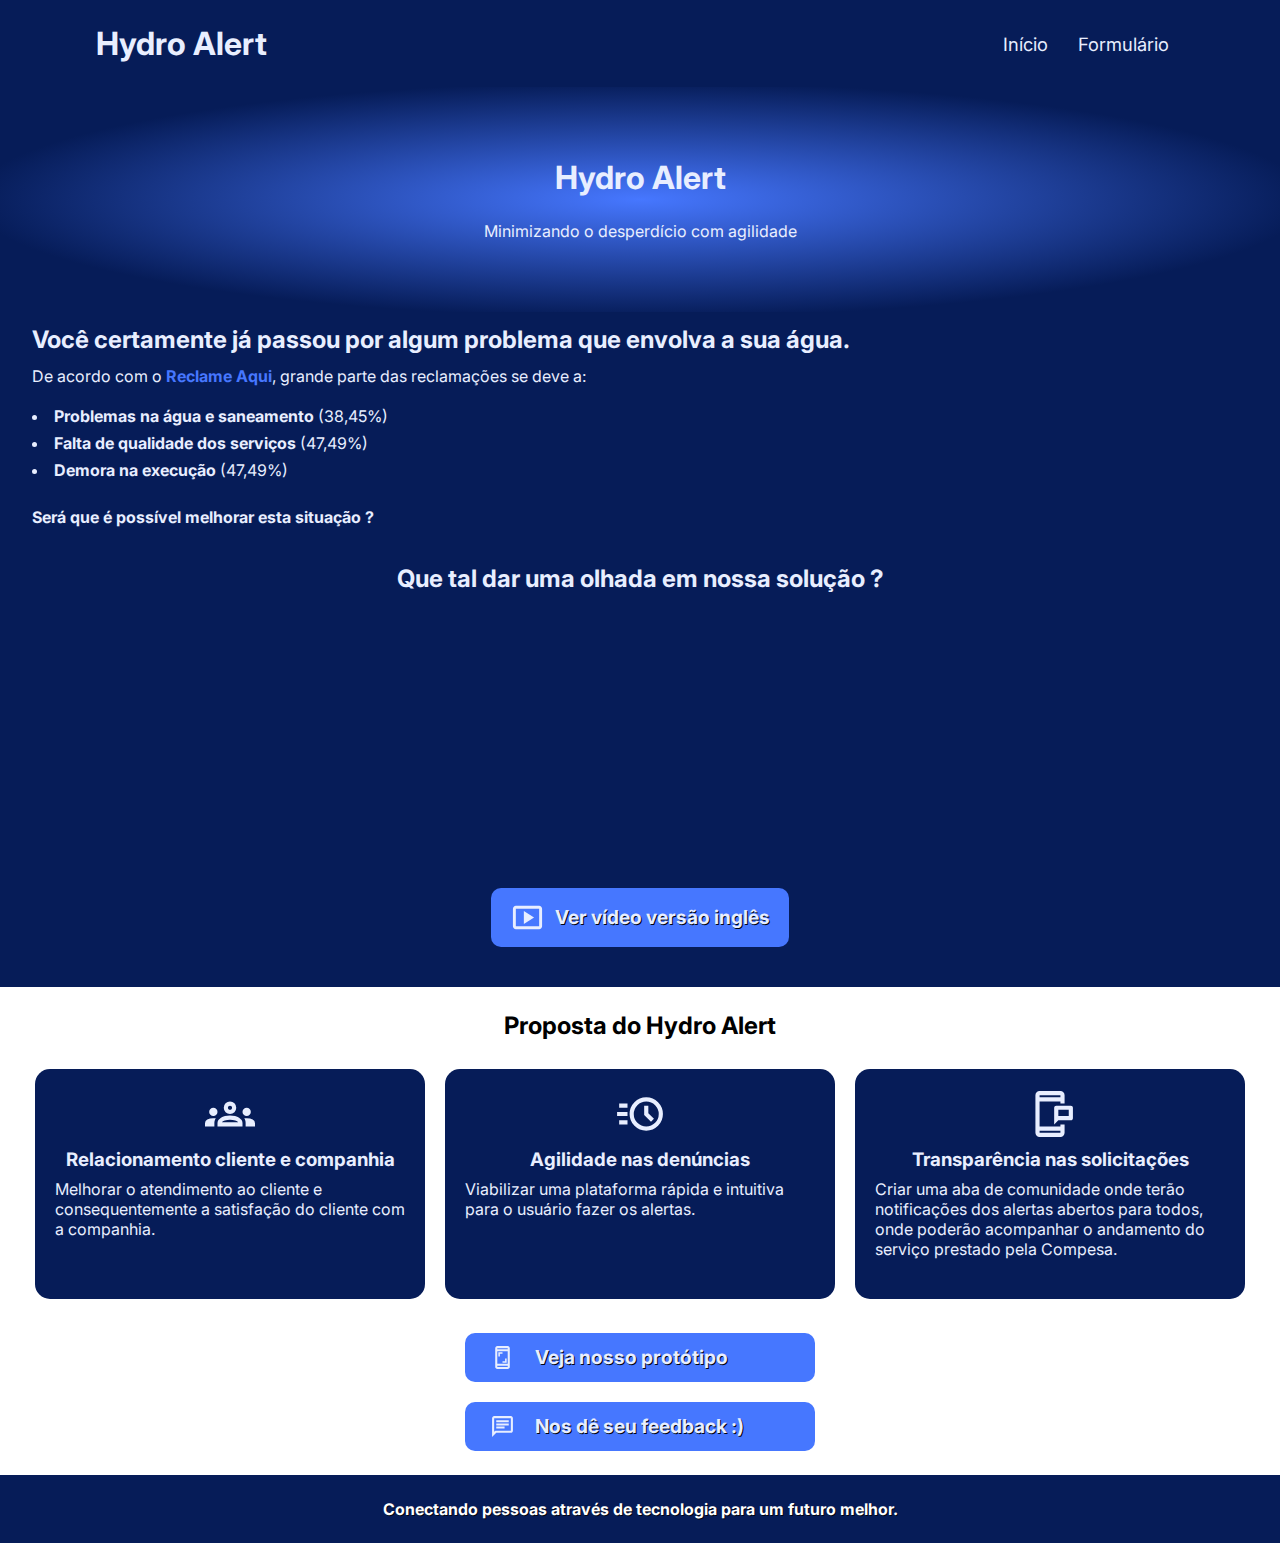
<file: index.html>
<!DOCTYPE html>
<html lang="pt-br">
<head>
    <meta charset="UTF-8">
    <meta name="viewport" content="width=device-width, initial-scale=1.0">
    <link rel="stylesheet" href="style.css">
    <script src="script.js" defer></script>
    <title>Hydro Alert</title>
</head>
<body>
    <header>
       <nav class="nav-bar">
        <div class="logo">
            <h1>Hydro Alert</h1>
        </div>
        <div class="nav-list">
            <ul>
                <li class="nav-item"><a class="nav-link" href="index.html">Início</a></li>
                <li class="nav-item"><a class="nav-link" href="feedback.html">Formulário</a></li>
            </ul>
        </div>

        <div class="mobile-menu-icon">
            <button onclick="menuShow()">
                <img src="assets/menu-burguer.svg" alt="" class="icon-nav">
            </button>
        </div>
       </nav>

       <div class="mobile-menu">
        <ul>
            <li class="nav-item"><a class="nav-link" href="index.html">Início</a></li>
            <li class="nav-item"><a class="nav-link" href="feedback.html">Formulário</a></li>
        </ul>
       </div>

    </header>
    <main>
        <div class="intro">
            <h2>Hydro Alert</h2>
            <p>Minimizando o desperdício com agilidade</p>
        </div>

        <div class="problema">
            <h2>Você certamente já passou por algum problema que envolva a sua água.</h2>
            <p>De acordo com o <a href="https://www.reclameaqui.com.br/empresa/compesa-pe/" target="_blank">Reclame Aqui</a>, grande parte das reclamações se deve a: </p>
            <br>
            <ul>
                <li><strong>Problemas na água e saneamento</strong> (38,45%)</li>
                <li><strong>Falta de qualidade dos serviços</strong> (47,49%)</li>
                <li><strong>Demora na execução</strong> (47,49%)</li>
            </ul>
            <br>
            <p><strong>Será que é possível melhorar esta situação ?</strong></p>
                
        </div>

        <div class="video">
            <h2>Que tal dar uma olhada em nossa solução ?</h2>

            <iframe id="video-frame" width="560" height="315" src="https://www.youtube.com/embed/w82TQ44oFGc?si=7YJ5qTqn2VD6LelX" title="YouTube video player" frameborder="0" allow="accelerometer; autoplay; clipboard-write; encrypted-media; gyroscope; picture-in-picture; web-share" referrerpolicy="strict-origin-when-cross-origin" allowfullscreen></iframe>

            <div class="btn-ingles"><button onclick="trocarVideo()"><img src="assets/video-ingles-icon.svg" alt=""><span id="botao-texto">Ver vídeo versão inglês</span></button></div>
        </div>

        <div class="sobre">
            <h2>Proposta do Hydro Alert</h2>
            <div class="cards">
                <div class="card">
                    <div class="icone">
                        <img src="assets/relacionamento-icon.svg" alt="" class="icon">
                    </div>
                    <h3>Relacionamento cliente e companhia</h3>
                    <p>Melhorar o atendimento ao cliente e consequentemente a satisfação do cliente com a companhia.</p>
                </div>
                <div class="card">
                    <div class="icone"><img src="assets/agil-icon.svg" alt="" class="icon"></div>
                    <h3>Agilidade nas denúncias</h3>
                    <p>Viabilizar uma plataforma rápida e intuitiva para o usuário fazer os alertas.</p>
                </div>
                <div class="card">
                    <div class="icone"><img src="assets/transparencia-icon.svg" alt="" class="icon"></div>
                    <h3>Transparência nas solicitações</h3>
                    <p>Criar uma aba de comunidade onde terão notificações dos alertas abertos para todos, onde poderão acompanhar o andamento do serviço prestado pela Compesa.</p>
                </div>
            </div>
        </div>

        <div class="links">
            <div>
                <a href="https://www.figma.com/proto/HLBaPWl8faFeJgeT2Usjlh/Prot%C3%B3tipo---App-de-mapa-din%C3%A2mico-de-%C3%A1gua?node-id=68-3017&t=90Wwx9RkNlCzNaCz-0&scaling=scale-down&page-id=68%3A2575&starting-point-node-id=309%3A756" target="_blank"><img src="assets/prototipo-icon.svg" alt="">Veja nosso protótipo</a>
                <a href="feedback.html"><img src="assets/feedback-icon.svg" alt=""> Nos dê seu feedback :)</a>
            </div>
        </div>

    </main>

    <footer>
        <p><strong>Conectando pessoas através de tecnologia para um futuro melhor.</strong><p>
    </footer>
</body>
</html>
</file>
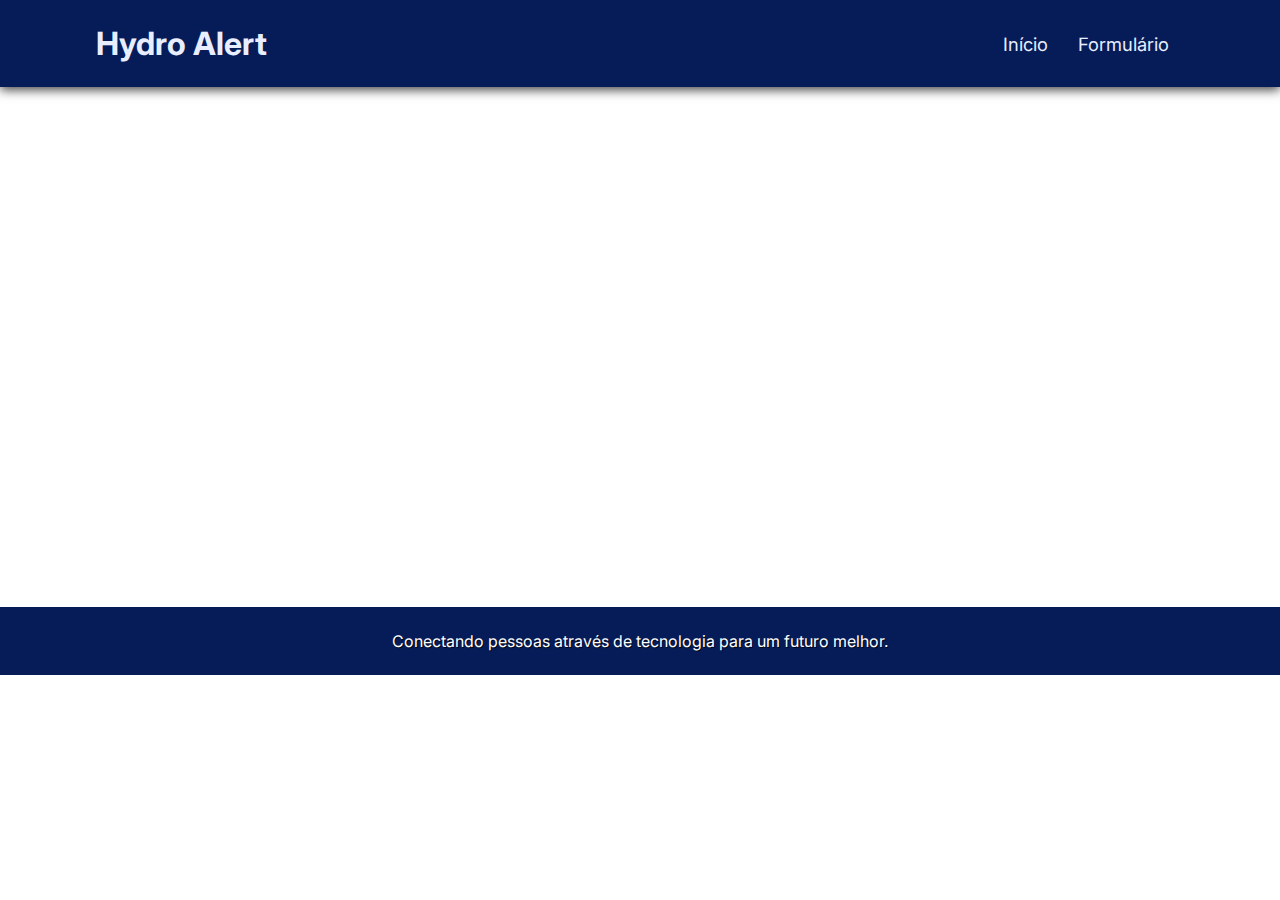
<file: feedback.html>
<!DOCTYPE html>
<html lang="pt-br">
<head>
    <meta charset="UTF-8">
    <meta name="viewport" content="width=device-width, initial-scale=1.0">
    <link rel="stylesheet" href="style.css">
    <link rel="stylesheet" href="formulario.css">
    <script src="script.js" defer></script>
    <title>Formulário Feedback Hydro Alert</title>
</head>
<body>
    <header>
       <nav class="nav-bar">
        <div class="logo">
            <h1>Hydro Alert</h1>
        </div>
        <div class="nav-list">
            <ul>
                <li class="nav-item"><a class="nav-link" href="index.html">Início</a></li>
                <li class="nav-item"><a class="nav-link" href="feedback.html">Formulário</a></li>
            </ul>
        </div>

        <div class="mobile-menu-icon">
            <button onclick="menuShow()">
                <img src="assets/menu-burguer.svg" alt="">
            </button>
        </div>
       </nav>

       <div class="mobile-menu">
        <ul>
            <li class="nav-item"><a class="nav-link" href="index.html">Início</a></li>
            <li class="nav-item"><a class="nav-link" href="feedback.html">Formulário</a></li>
        </ul>
       </div>

    </header>

    <main>
        <div class="forms">
            <iframe src="https://docs.google.com/forms/d/e/1FAIpQLSeD1ol8RI5nkPhDN6iETTIvc0L-Q2FfgBRkFJmEip6s30beVQ/viewform?embedded=true" width="400" height="520" frameborder="0" marginheight="0" marginwidth="0">Carregando…</iframe>
        </div>
    </main>
    <footer>
        <p>Conectando pessoas através de tecnologia para um futuro melhor.</p>
    </footer>
</body>
</file>
<file: style.css>
@import url('https://fonts.googleapis.com/css2?family=Inter:wght@100..900&display=swap');

*{
    margin: 0;
    padding: 0;
    font-family: "Inter", sans-serif;
}

body{
    width: 100%;
}

header{
    background-color: #061C58;
    box-shadow: 0px 3px 10px #464646;
}

.nav-bar{
    display: flex;
    justify-content: space-between;
    padding: 1.5rem 6rem;
}

.logo{
    display: flex;
    align-items: center;
}

.logo h1{
    color: #E8EEFF;
}

.nav-list{
    display: flex;
    align-items: center;
}

.nav-list ul{
    display: flex;
    justify-content: center;
    list-style: none;
}

.nav-item{
    margin: 0 15px;
}

.nav-link{
    text-decoration: none;
    font-size: 1.15rem;
    color: #E8EEFF;
    font-weight: 400;
}

.mobile-menu-icon, .mobile-menu{
    display: none;
}

.intro{
    text-align: center;
    height: 225px;
    background-color: aquamarine;
    background-image: radial-gradient(#4677FF, #061C58 74%);
    display: flex;
    flex-direction: column;
    align-items: center;
    justify-content: center;
    color: #E8EEFF;
}

.intro h2{
    padding-bottom: 1.5rem;
    font-size: 2rem;
}

.problema{
    padding: 0.8rem 2rem;
    background-color: #061C58;
    color: #E8EEFF;
}

.problema h2{
    padding-bottom: 12px;
    font-size: 1.5rem;
}

.problema a{
    text-decoration: none;
    color: #4677FF;
    font-weight: bold;
}

.problema ul{
    list-style-position: inside;
}

.problema ul li{
    padding-bottom: 7px;
}


.video{
    display: flex;
    flex-direction: column;
    align-items: center;
    justify-content: center;
    padding-top: 1.5rem;
    padding-bottom: 1.5rem;
    background-color: #061C58;
    color: #E8EEFF;
}

.video h2{
    text-align: center;
    font-size: 1.5rem;
    padding-bottom: 1.2rem;
}

.video iframe{
    height: 228px;
    width: 93%;
    top: 50%;
    left: 50%;
    transform: translate(1%, 6%);
}

.video .btn-ingles{
    padding-top: 3rem;
    padding-bottom: 1rem;
}

.video .btn-ingles button{
    color: #E8EEFF;
    text-shadow: 1px 1px #010511;
}

.video .btn-ingles button{
    background-color: #4677FF;
    padding: 12px 19px;
    font-size: 1.2rem;
    border-radius: 10px;
    font-weight: bold;
    border: none;
    cursor: pointer;
    display: flex;
    align-items: center;
    justify-content: space-between;
    gap: 10px;
}

.video img{
    width: 35px;
}

.sobre{
    padding-top: 1.5rem;
}

.sobre h2{
    text-align: center;
    font-size: 1.5rem;
    padding-bottom: 1.2rem;
    margin: auto;
}

.cards{
    display: flex;
    flex-wrap: wrap;
    justify-content: center;
    align-items: center;
}

.card{
    background-color: #061C58;
    padding: 20px;
    margin: 10px;
    width: 350px;
    border-radius: 15px;
    display: flex;
    flex-direction: column;
    align-items: center;
    height: 190px;
    color: #E8EEFF;
}

.icone{
    padding-bottom: 5px;
}

.card h3{
    padding-bottom: 8px;
}

.icon{
    width: 50px;
}

.links div{
    display: flex;
    flex-direction: column;
    padding: 1.5rem 0;
    gap: 20px;
}

.links div a{
    background-color: #4677FF;
    padding: 12px 25px;
    font-size: 1.2rem;
    border-radius: 10px;
    width: 300px;
    margin: auto;
    display: flex;
    align-items: center;
    text-align: center;
    color: #E8EEFF;
    text-shadow: 1px 1px #010511;
    text-decoration: none;
    font-weight: bold;
    gap: 20px;

}

.links img{
    width: 25px;
}

footer{
    background-color: #061C58;
    color: white;
    padding: 1.5rem;
    text-align: center;
    text-shadow: 1px 1px #010511
}

@media screen and (max-width: 730px) {
    .nav-bar {
        padding: 1.5rem 2rem;
    }
    .nav-item {
        display: none;
    }
    
    .mobile-menu-icon {
        display: block;
    }
    .mobile-menu-icon button {
        background-color: transparent;
        border: none;
        cursor: pointer;
    }
    .mobile-menu ul {
        display: flex;
        flex-direction: column;
        text-align: center;
        padding-bottom: 1rem;
    }
    .mobile-menu .nav-item {
        display: block;
        padding-top: 1.2rem;
    }
    .mobile-menu .login-button {
        display: block;
        padding: 1rem 2rem;
    }
    .mobile-menu .login-button button {
        width: 100%;
    }
    .open {
        display: block;
    }
}
</file>
<file: formulario.css>
.forms{
    width: 100%;
    display: flex;
    justify-content: center;
    align-items: center;
}
</file>
